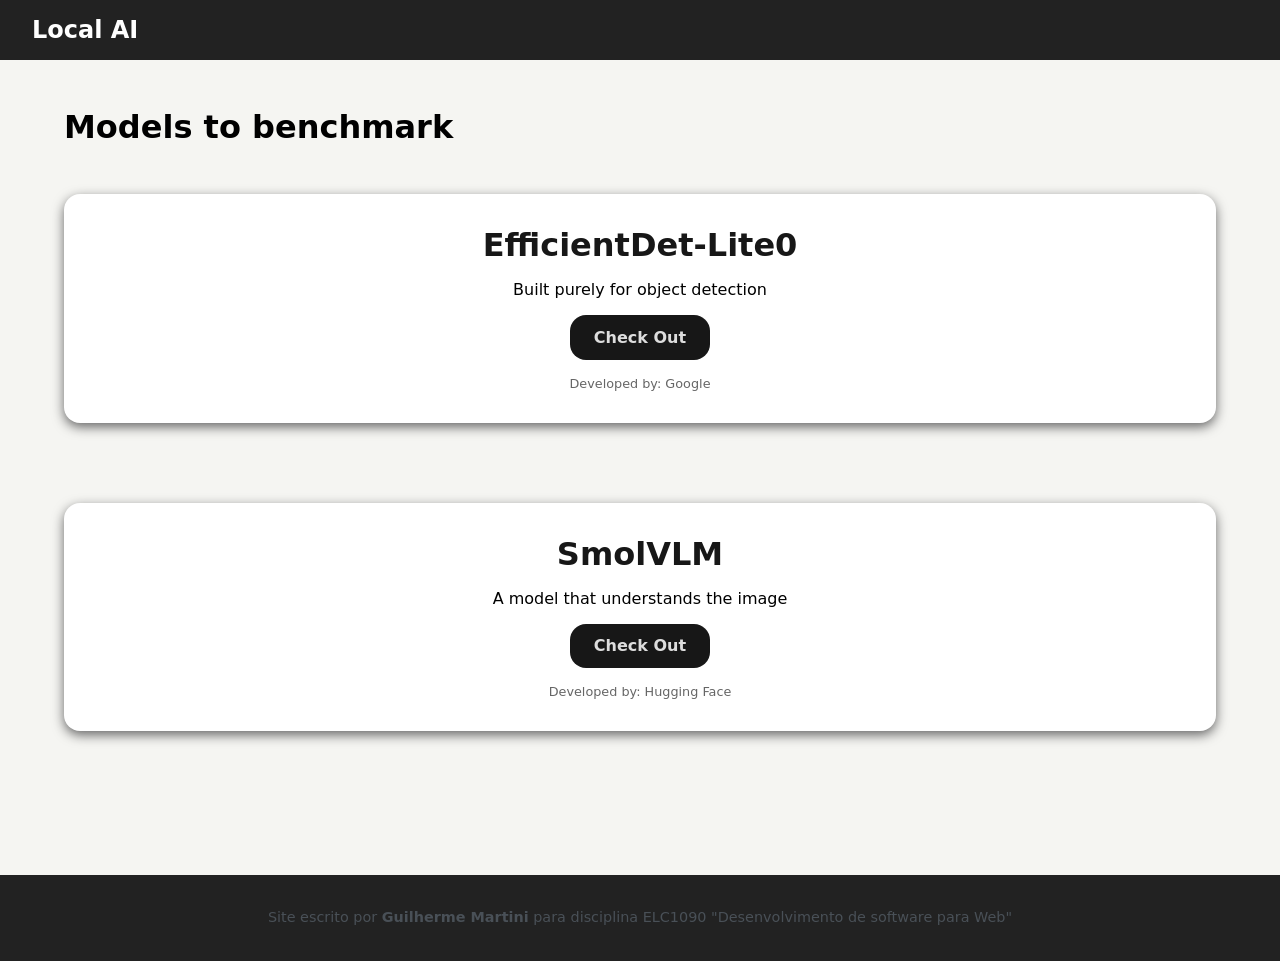
<file: index.html>
<!DOCTYPE html>
<html lang="pt-br">
<head>
    <meta charset="UTF-8">
    <title>Local AI benchmarks</title>
    <script src="script.js"></script>
    <link rel="stylesheet" href="style.css">
    <meta name="viewport" content="width=device-width, initial-scale=1.0">
</head>
<body>

    <nav class="navbar">
        <div class="brand">
            Local AI
        </div>
    </nav>
    <main>
        <h1 class="title">Models to benchmark</h1>
        <section class="models">

            <div class="card">
                <div class="card__title">EfficientDet-Lite0</div>
                <div class="card__description">Built purely for object detection</div>
                <a href="demos/efficientdet-lite0-benchmark/" class="card__button">Check Out</a>
                <div class="card__footer">Developed by: Google</div>
            </div>

            <div class="card">
                <div class="card__title">SmolVLM</div>
                <div class="card__description">A model that understands the image</div>
                <a href="demos/smolvlm-benchmark/" class="card__button">Check Out</a>
                <div class="card__footer">Developed by: Hugging Face</div>
            </div>
        </section>
    </main>
    <footer class="simple-footer">
        <p class="simple-footer__text">
            Site escrito por <strong>Guilherme Martini</strong> para disciplina ELC1090 "Desenvolvimento de software para Web"
        </p>
    </footer>
</body>
</html>
</file>
<file: style.css>
* {
    margin: 0;
    padding: 0;
    box-sizing: border-box;
}

:root {
      --bg: #f5f5f2;
      --card: #ffffff;
      --text: #171717;
      --muted: #666;
      --line: #ddd;
      --soft: #efefe9;
      --radius: 16px;
}


body {
    display: flex;
    font-family: system-ui, -apple-system, BlinkMacSystemFont, "Segoe UI", sans-serif;
    flex-direction: column;
    justify-content: flex-start;
    align-items: center;
    background-color: var(--bg);
}

.navbar {
    display: flex;
    width: 100%;
    justify-content: space-between;
    align-items: center;
    background-color: #222;
    color: white;
    padding: 1rem 2rem;
    position: relative;
    margin-bottom: 3rem;
}

.brand {
    font-size: 1.5rem;
    font-weight: bold;
}

/* === ESTILOS MOBILE (Padrão) === */

.title {
    margin-bottom: 3rem;
    text-align: left;
}

.models {
    display: flex;
    flex-direction: column;
    align-items: center;
}

.card {
    width: 90vw;
    max-width: 1200px;
    margin-bottom: 5rem;
    padding: 2rem;
    display: flex;
    align-items: center;
    flex-direction: column;
    gap: 1rem;
    background-color: var(--card);
    border-radius: 16px;
    box-shadow: 0 4px 12px var(--muted);
}

.card__title {
  font-size: 2rem;
  align-items: center;
  font-weight: bold;
  color: var(--text);
}

.card__description {
  font-size: 1rem;
}

.card__button {
  border: none;
  font-family: inherit;
  text-decoration: none;

  padding: 0.8rem 1.5rem;

  background-color: var(--text);
  color: var(--line);
  border-radius: 16px;
  font-weight: bold;

  cursor: pointer;
  transition: all 0.3s ease;
}

.card__button:active {
  transform: scale(0.90);
}

@media (hover: hover) {
  .card__button:hover {
    background-color: var(--muted);
    transform:scale(1.1);
  }
}

.card__footer {
  /* Tipografia discreta */
  font-size: 0.8rem;
  color: var(--muted);
  text-align: left;
}

.nav-links {
    list-style: none;
    display: none;
    flex-direction: column;
    width: 100%;
    position: absolute;
    top: 100%;
    left: 0;
    background-color: #333;
}

.nav-links.active {
    display: flex;
}

.nav-links a.hover {
    background-color: #555;
}

.nav-links li {
    text-align: center;
    border-bottom: 1px solid #444;
}

.nav-links a {
    display: block;
    color: white;
    text-decoration: none;
    padding: 1rem;
    transition: background-color 0.2s;
}

.menu-toggle {
    display: flex;
    flex-direction: column;
    gap: 5px;
    background: none;
    border: none;
    cursor: pointer;
    padding: 0.5rem;
}

.menu-toggle::before,
.hamburger,
.menu-toggle::after {
    content: "";
    display: block;
    width: 30px;
    height: 3px;
    background-color: white;
    transition: 0.3s;
}

.simple-footer {
    padding: 2rem 1rem;
    text-align: center;
    background-color: #222;
    color: #495057;
    width: 100%;
    margin-top: 4rem;
}

.simple-footer__text {
    font-size: 0.9rem;
    line-height: 1.5;
    margin: 0;
}

/* === ESTILOS DESKTOP (A partir de 768px) === */

@media (min-width: 768px) {
    .menu-toggle {
        display: none;
    }

    .nav-links {
        display: flex;
        flex-direction: row;
        position: static;
        width: auto;
        background-color: transparent;
    }

    .nav-links li {
        border-bottom: none;
    }

    .nav-links a {
        padding: 0.5rem 1rem;
    }

    .nav-links a:hover {
        background-color: rgba(255, 255, 255, 0.1);
        border-radius: 4px;
    }
}
</file>
